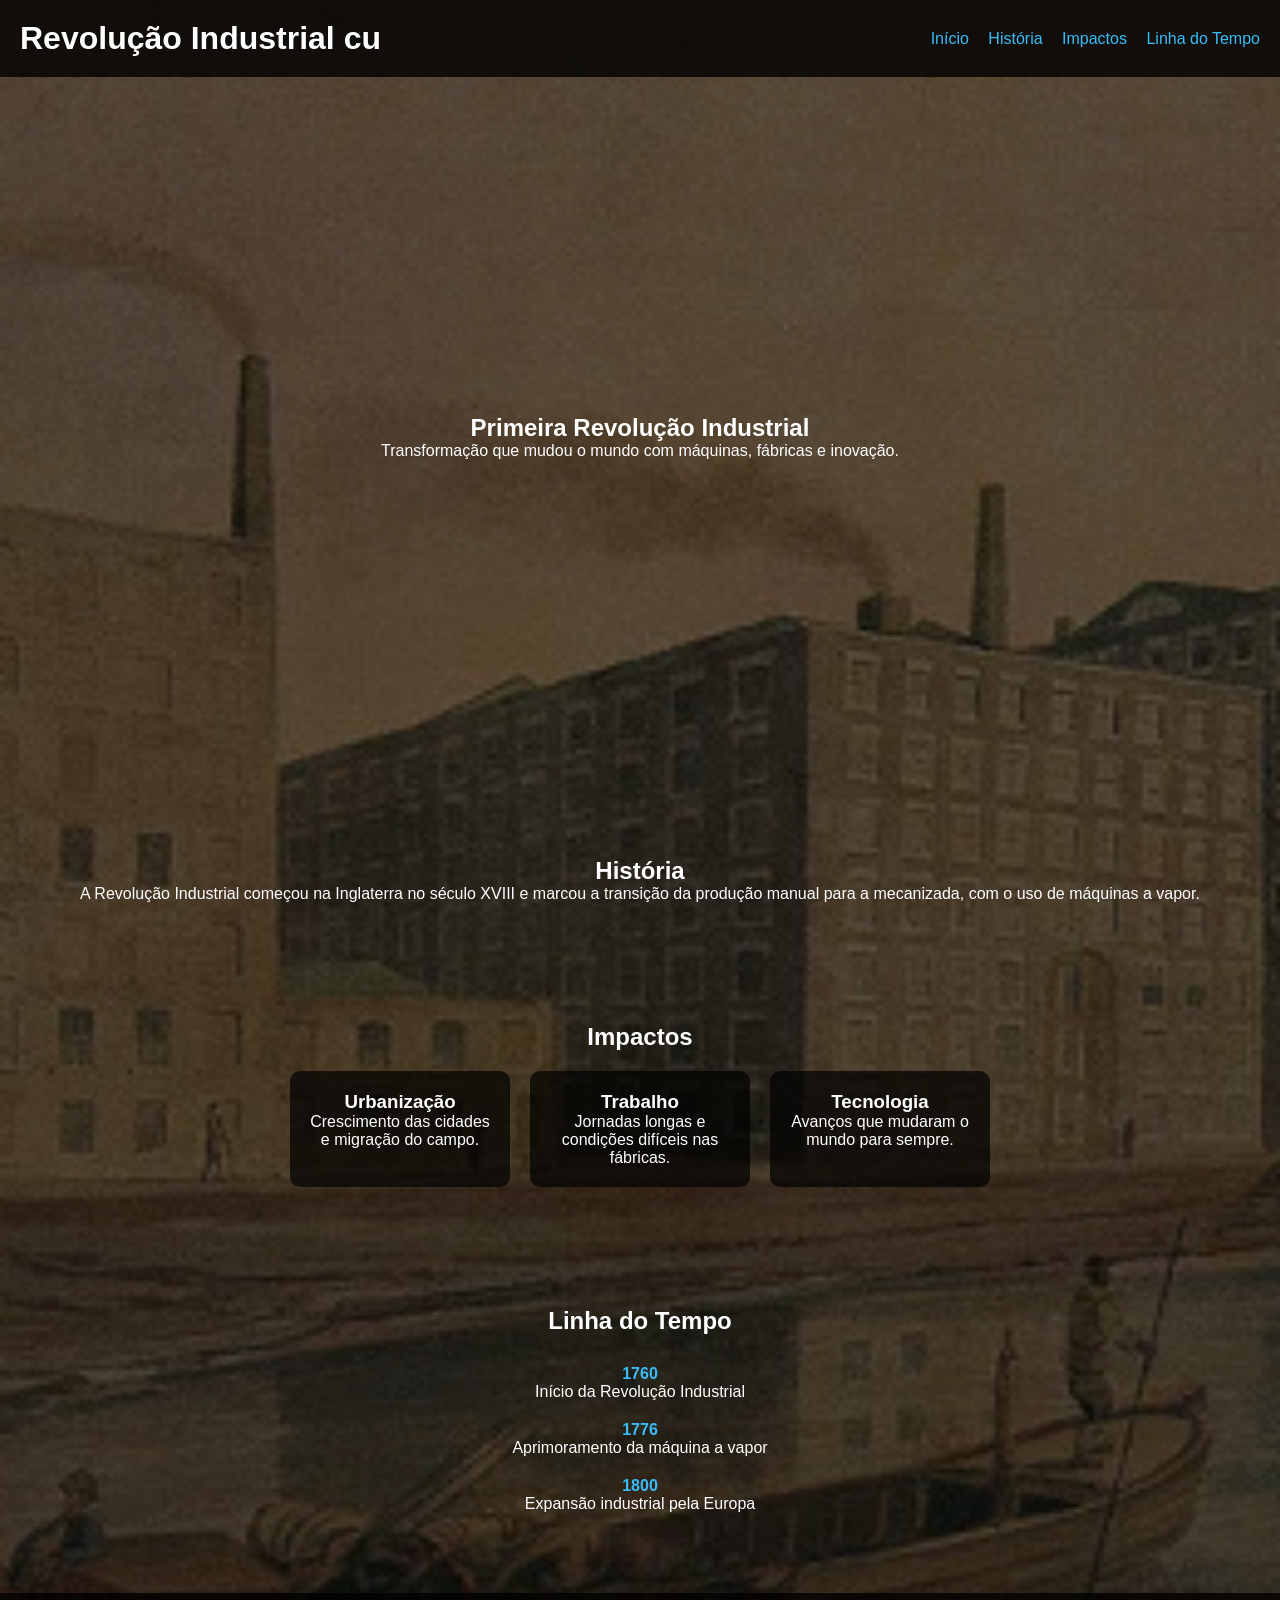
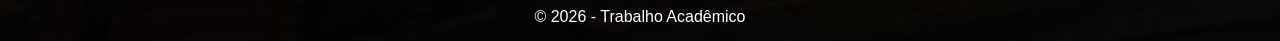
<file: index.html>
<!DOCTYPE html>
<html lang="pt-br">
<head>
  <meta charset="UTF-8">
  <title>Revolução Industrial</title>
  <link rel="stylesheet" href="/css/style.css">
</head>
<body>

<header>
  <h1>Revolução Industrial cu</h1>
  <nav>
    <a href="#inicio">Início</a>
    <a href="#historia">História</a>
    <a href="#impactos">Impactos</a>
    <a href="#linha">Linha do Tempo</a>
  </nav>
</header>

<section id="inicio" class="hero">
  <h2>Primeira Revolução Industrial</h2>
  <p>Transformação que mudou o mundo com máquinas, fábricas e inovação.</p>
</section>

<section id="historia">
  <h2>História</h2>
  <p>
    A Revolução Industrial começou na Inglaterra no século XVIII e marcou a
    transição da produção manual para a mecanizada, com o uso de máquinas a vapor.
  </p>
</section>

<section id="impactos">
  <h2>Impactos</h2>

  <div class="cards">
    <div class="card">
      <h3>Urbanização</h3>
      <p>Crescimento das cidades e migração do campo.</p>
    </div>

    <div  class="card">
        <a href="Trabalho.html"></a>
      <h3>Trabalho</h3>
      <p>Jornadas longas e condições difíceis nas fábricas.</p>
    </div>

    <div class="card">
      <h3>Tecnologia</h3>
      <p>Avanços que mudaram o mundo para sempre.</p>
    </div>
  </div>
</section>

<section id="linha">
  <h2>Linha do Tempo</h2>

  <div class="timeline">
    <div class="evento">
      <span>1760</span>
      <p>Início da Revolução Industrial</p>
    </div>

    <div class="evento">
      <span>1776</span>
      <p>Aprimoramento da máquina a vapor</p>
    </div>

    <div class="evento">
      <span>1800</span>
      <p>Expansão industrial pela Europa</p>
    </div>
  </div>
</section>

<footer>
  <p>© 2026 - Trabalho Acadêmico</p>
</footer>

</body>
</html>
</file>
<file: css/style.css>
/* RESET */
* {
  margin: 0;
  padding: 0;
  box-sizing: border-box;
}

/* FUNDO */
body {
  margin: 0;
  font-family: 'Franklin Gothic Medium', 'Arial Narrow', Arial, sans-serif;
  color: white;

  background: 
    linear-gradient(rgba(0,0,0,0.6), rgba(0,0,0,0.6)),
    url("/img/Revoluçaõind.jpg");

  background-size: cover;
  background-position: center;
  background-repeat: no-repeat;
}

/* HEADER */
header {
  display: flex;
  justify-content: space-between;
  align-items: center;
  padding: 20px;
  background: rgba(0,0,0,0.8);
}

nav a {
  color: #38bdf8;
  text-decoration: none;
  margin-left: 15px;
  transition: 0.3s;
}

nav a:hover {
  color: white;
}

/* HERO */
.hero {
  height: 80vh;
  display: flex;
  flex-direction: column;
  justify-content: center;
  text-align: center;
}

/* SEÇÕES */
section {
  padding: 60px 20px;
  text-align: center;
}

/* CARDS */
.cards {
  display: flex;
  justify-content: center;
  gap: 20px;
  flex-wrap: wrap;
  margin-top: 20px;
}

.card {
  background: rgba(0,0,0,0.7);
  padding: 20px;
  border-radius: 10px;
  width: 220px;
  transition: 0.3s;
}

.card:hover {
  transform: scale(1.05);
  background: rgba(0,0,0,0.9);
}

/* TIMELINE */
.timeline {
  margin-top: 30px;
}

.evento {
  margin: 20px 0;
}

.evento span {
  font-weight: bold;
  color: #38bdf8;
}

/* FOOTER */
footer {
  text-align: center;
  padding: 15px;
  background: rgba(0,0,0,0.8);
}
</file>
